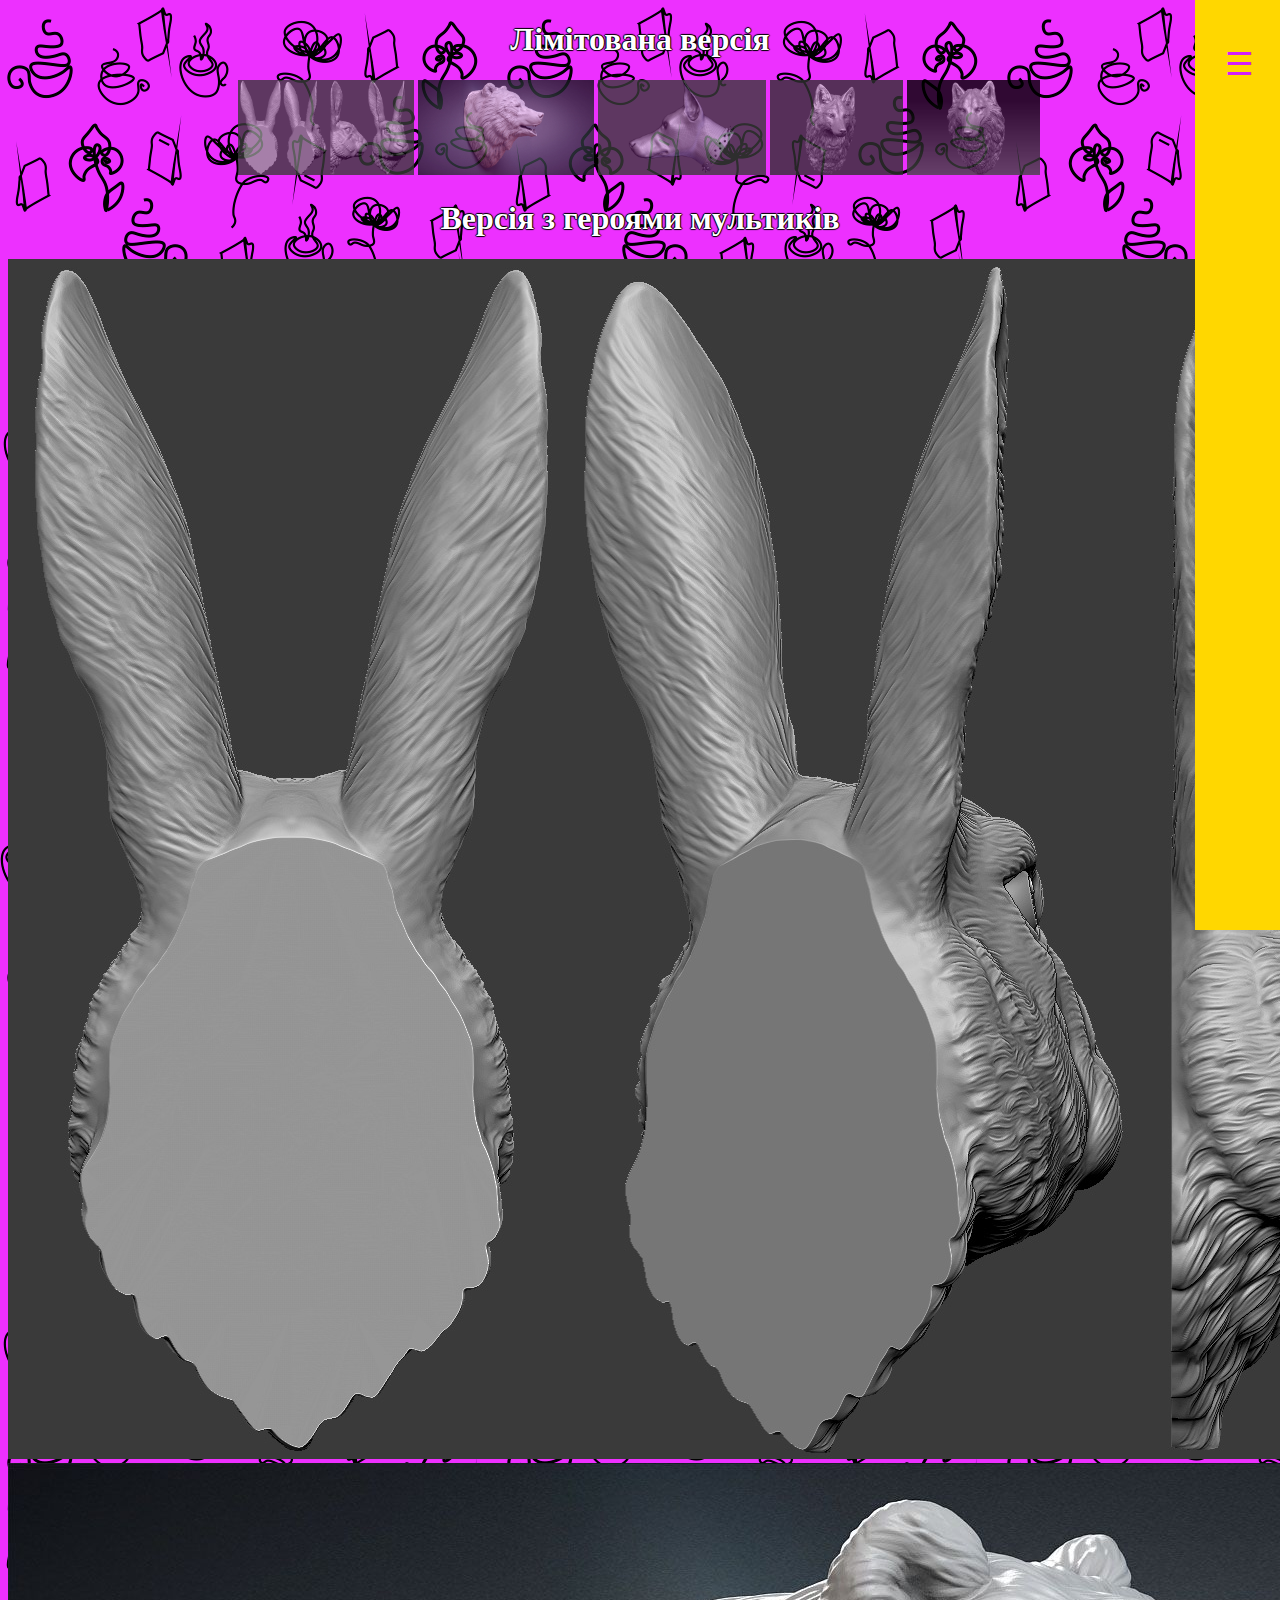
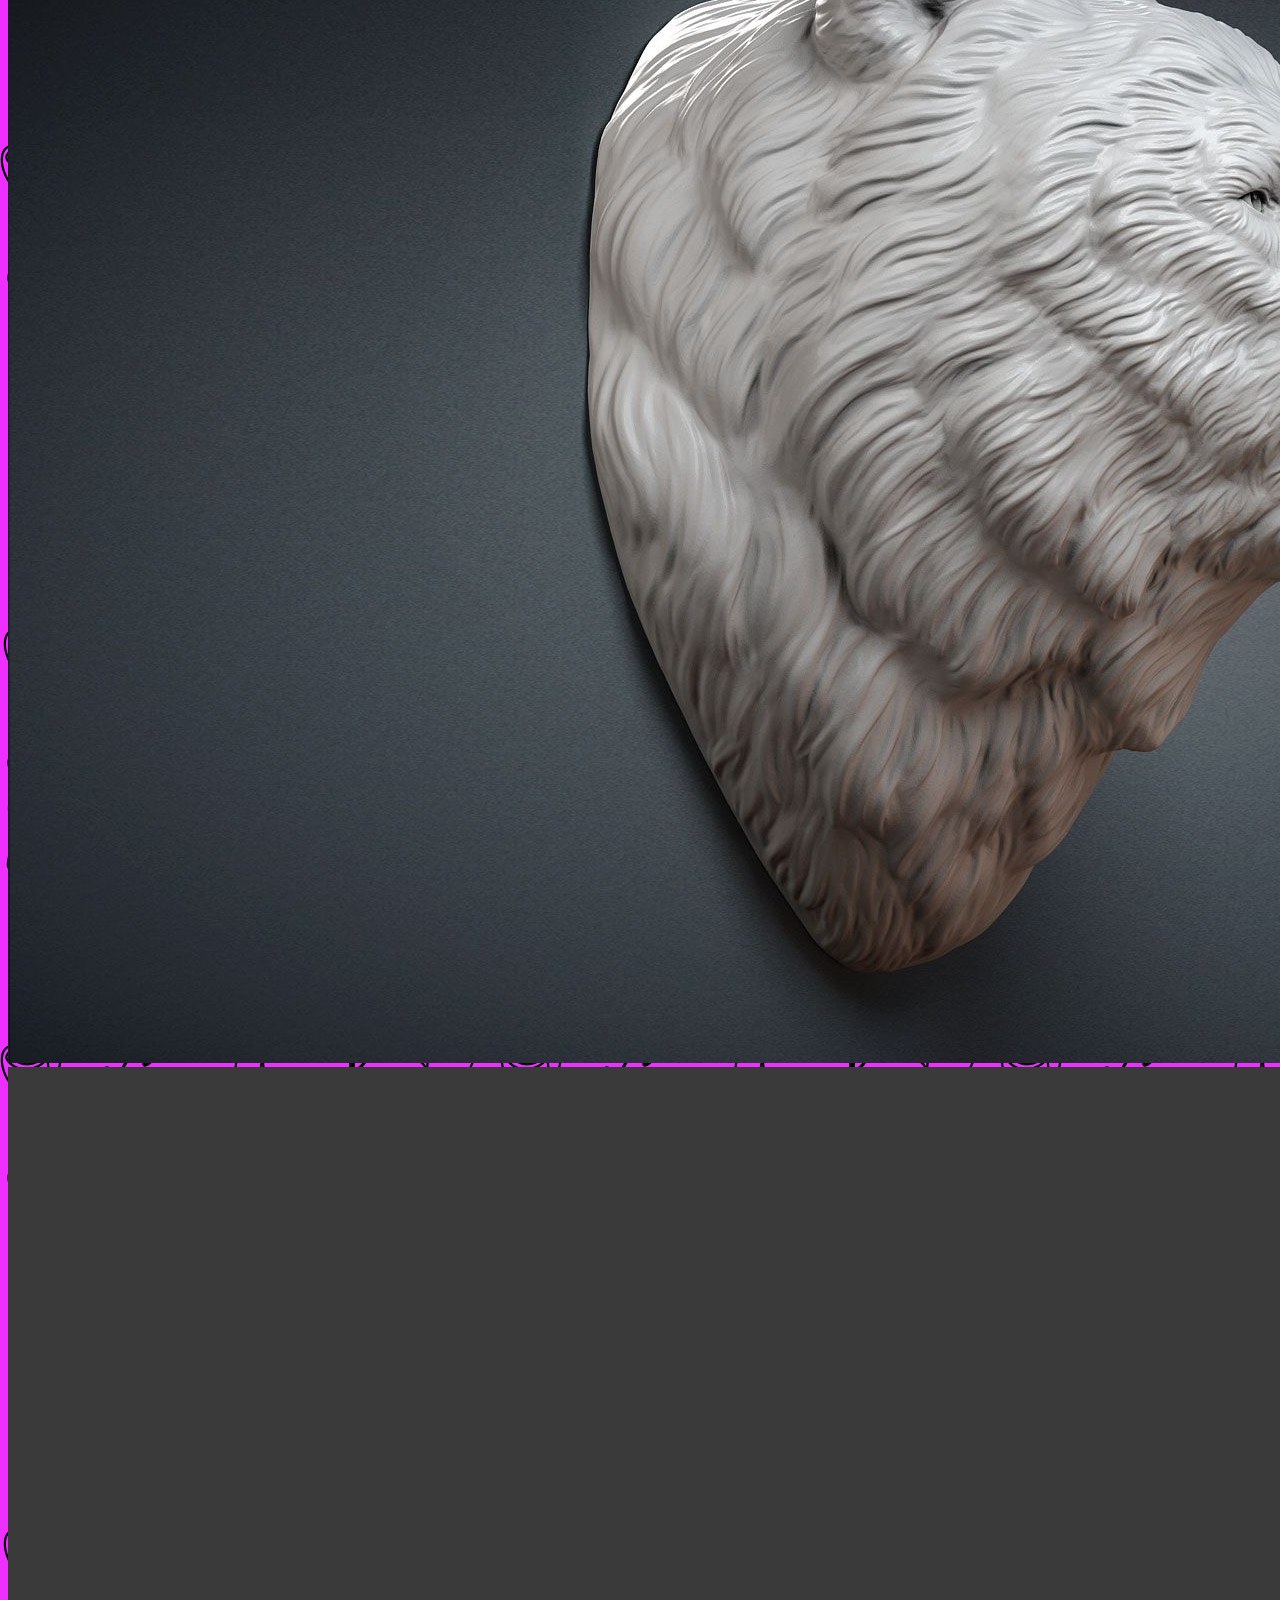
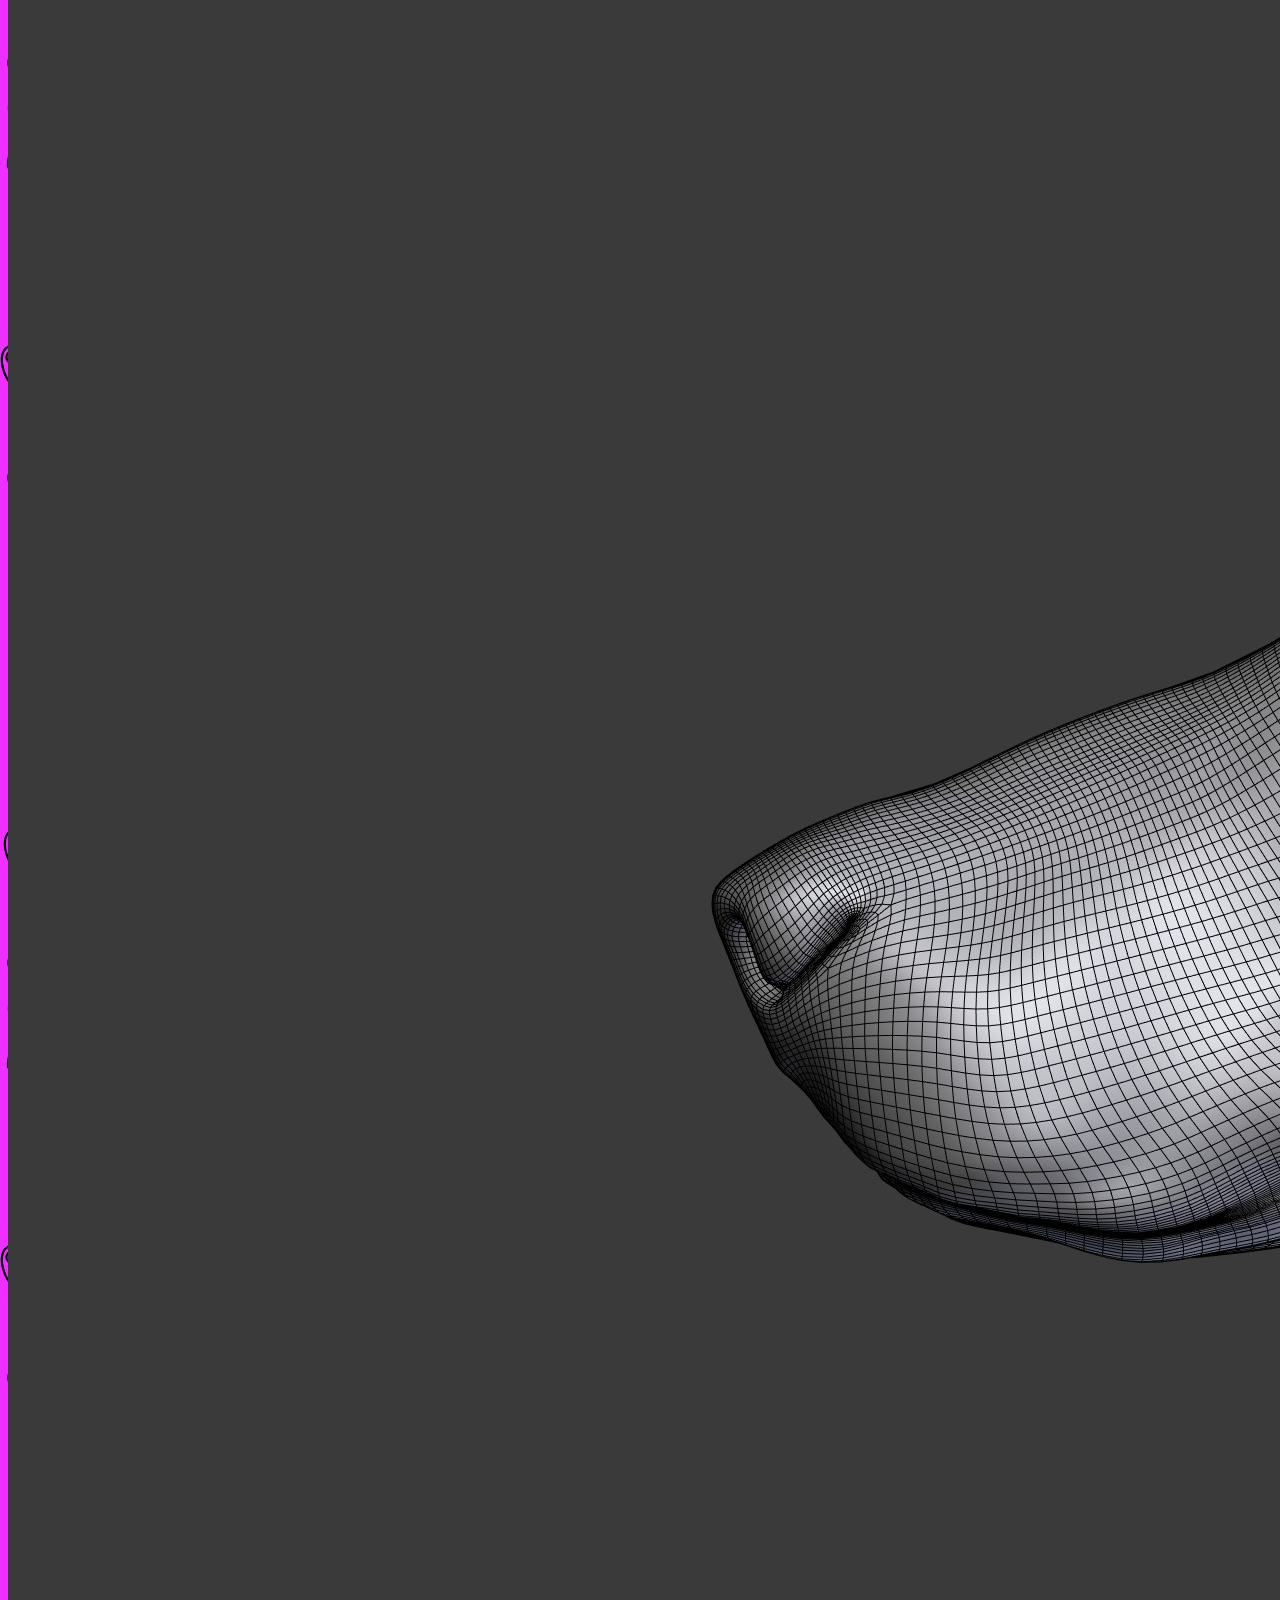
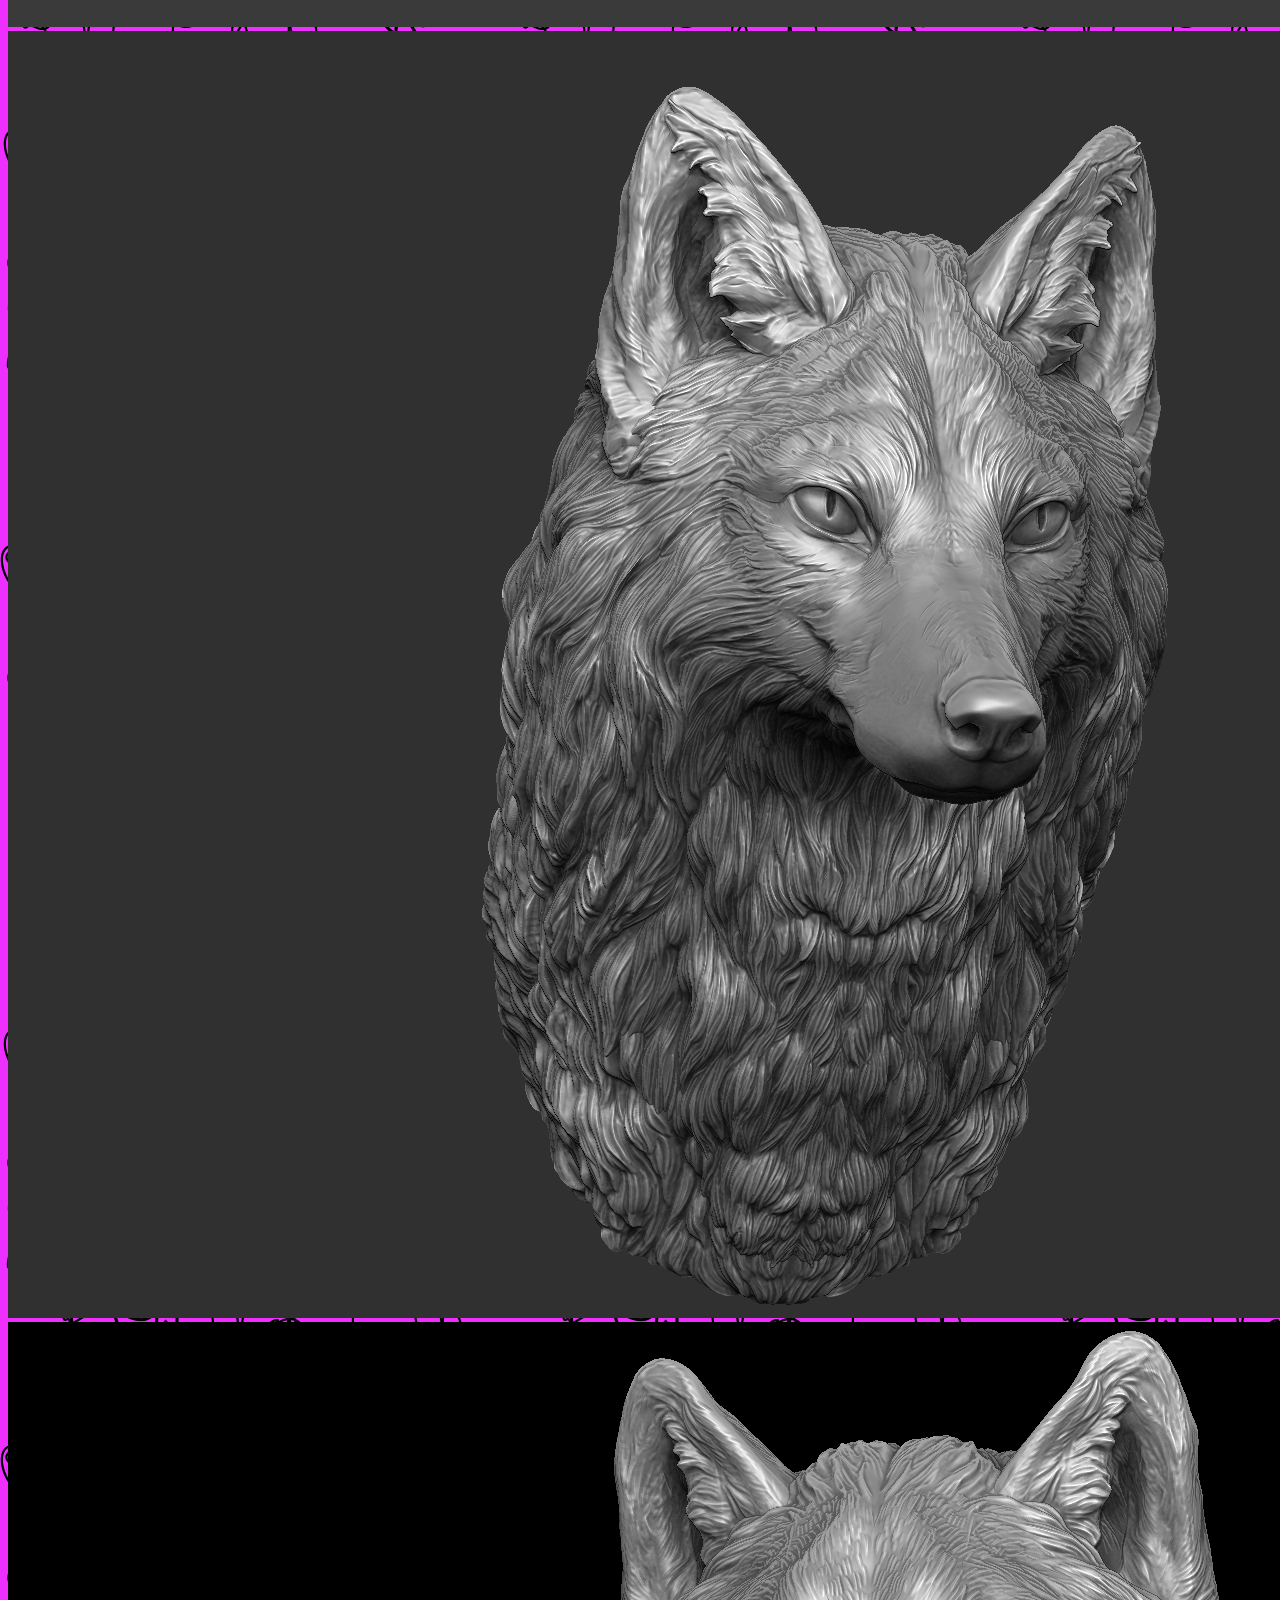
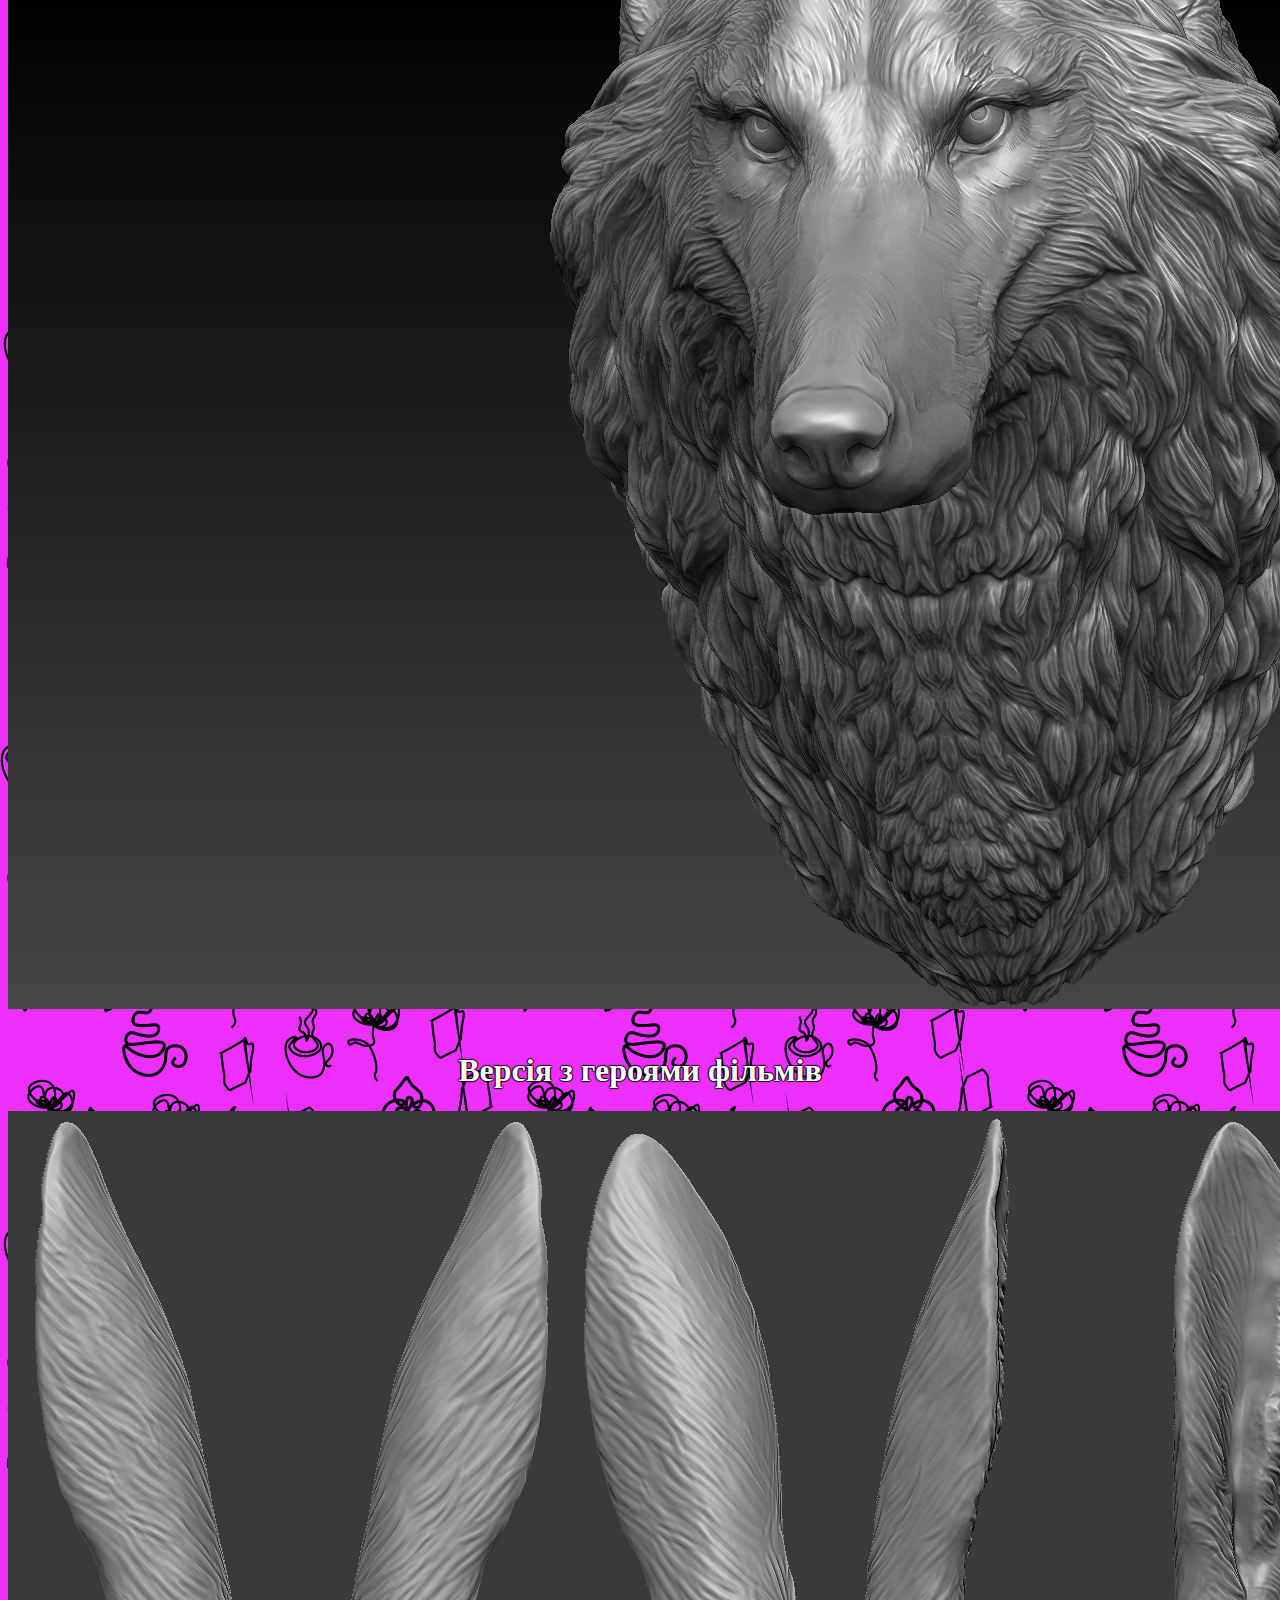
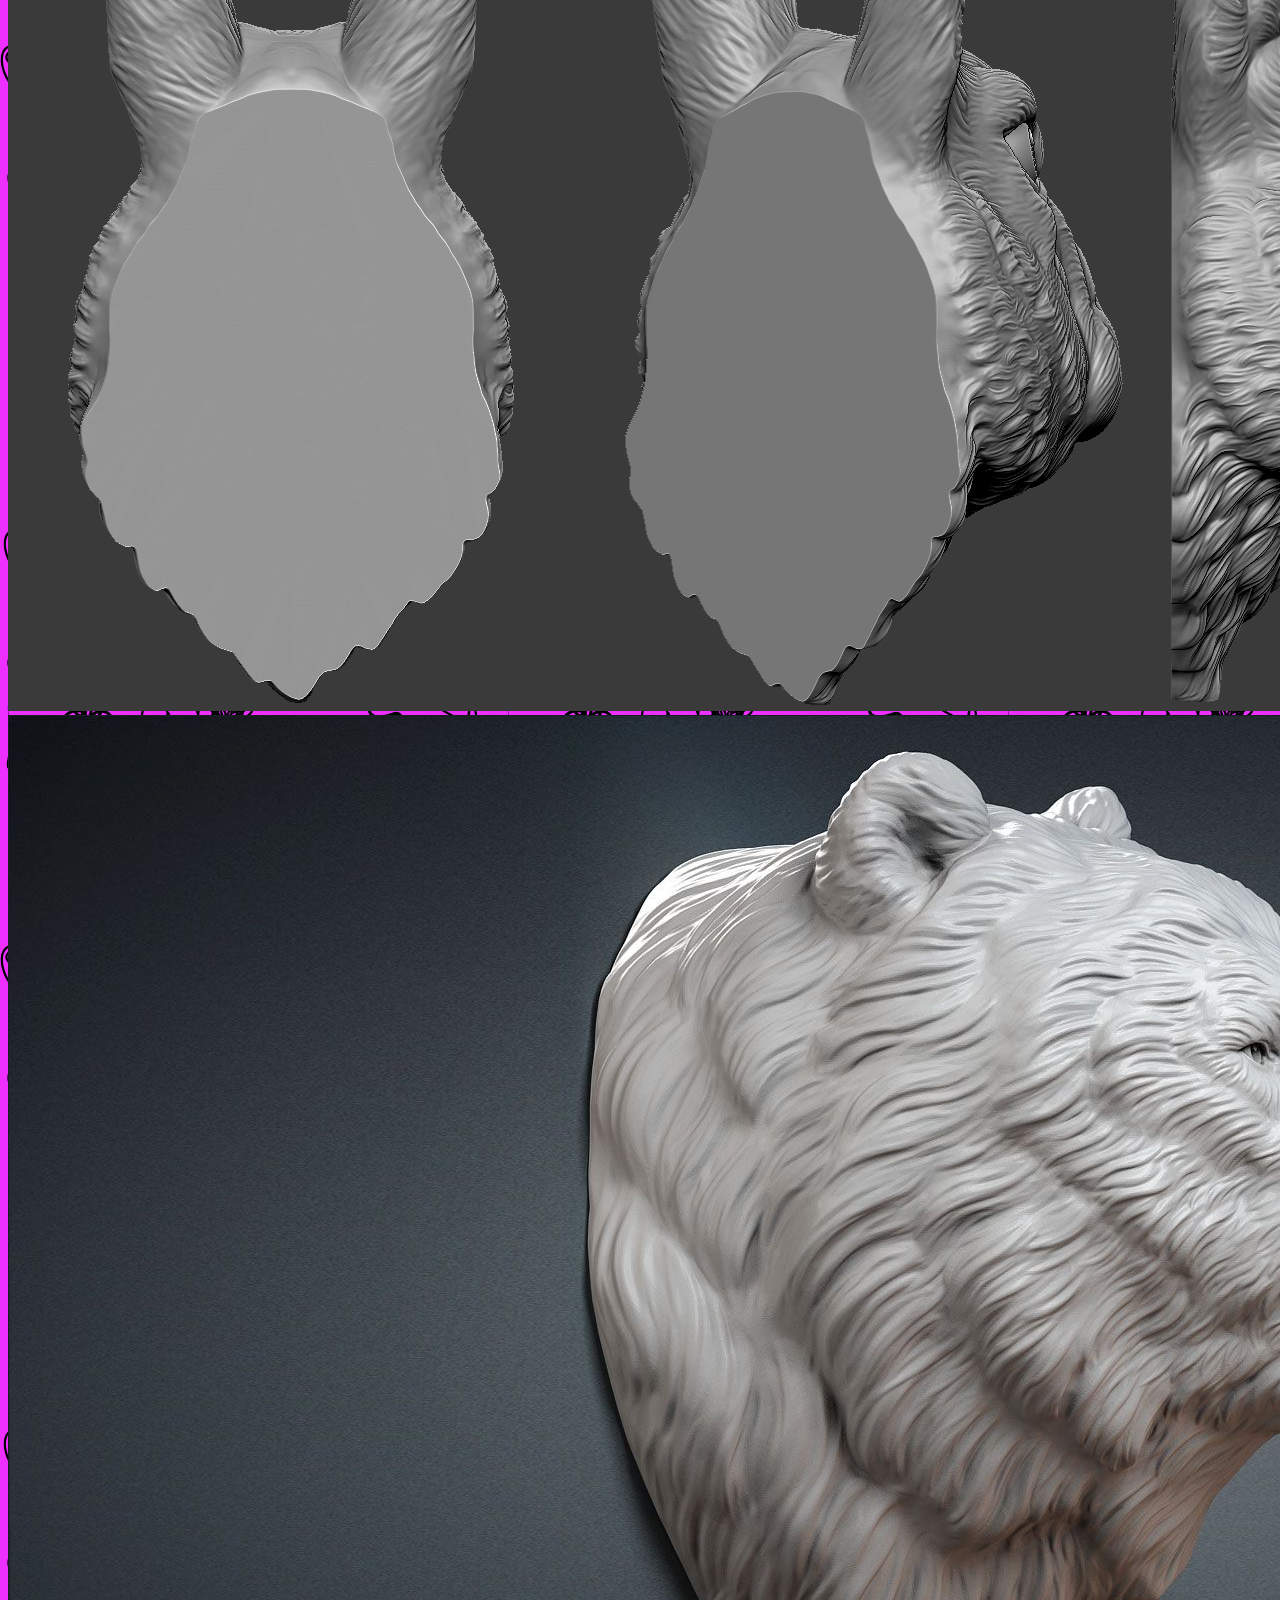
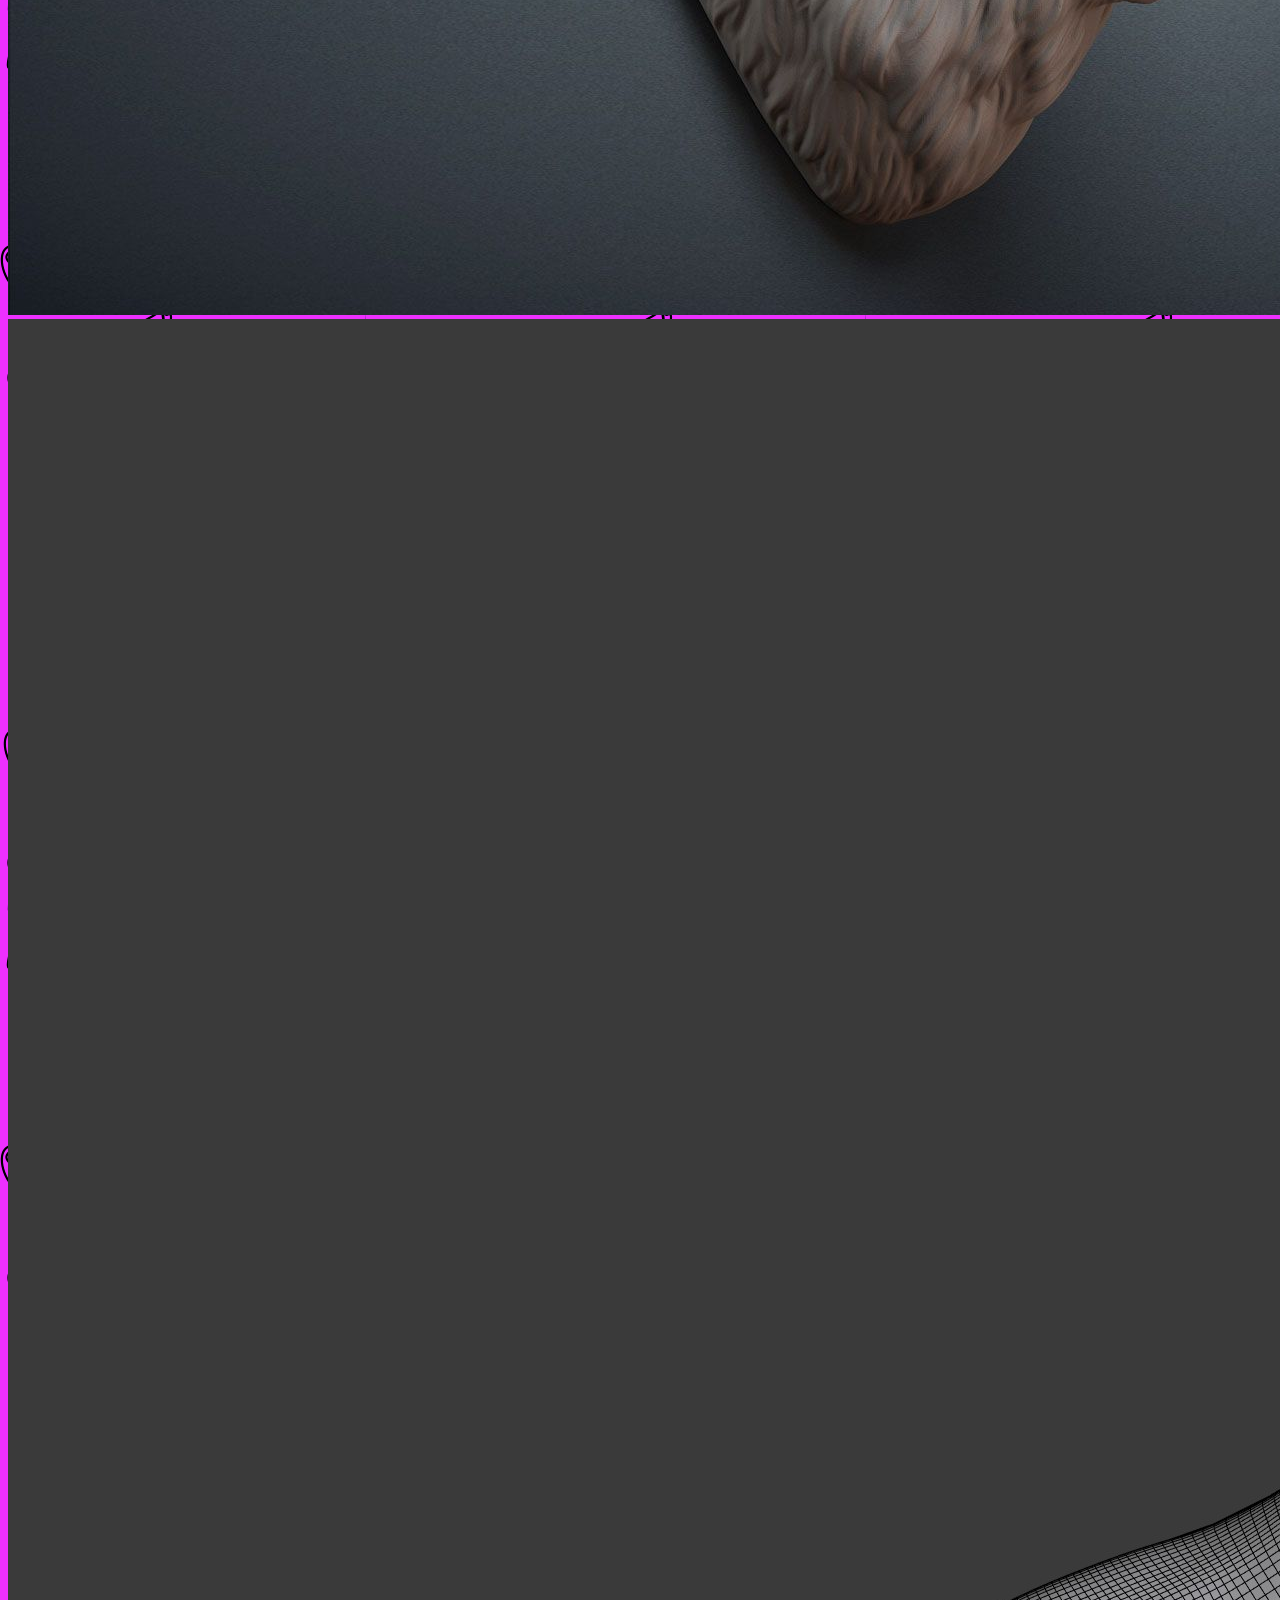
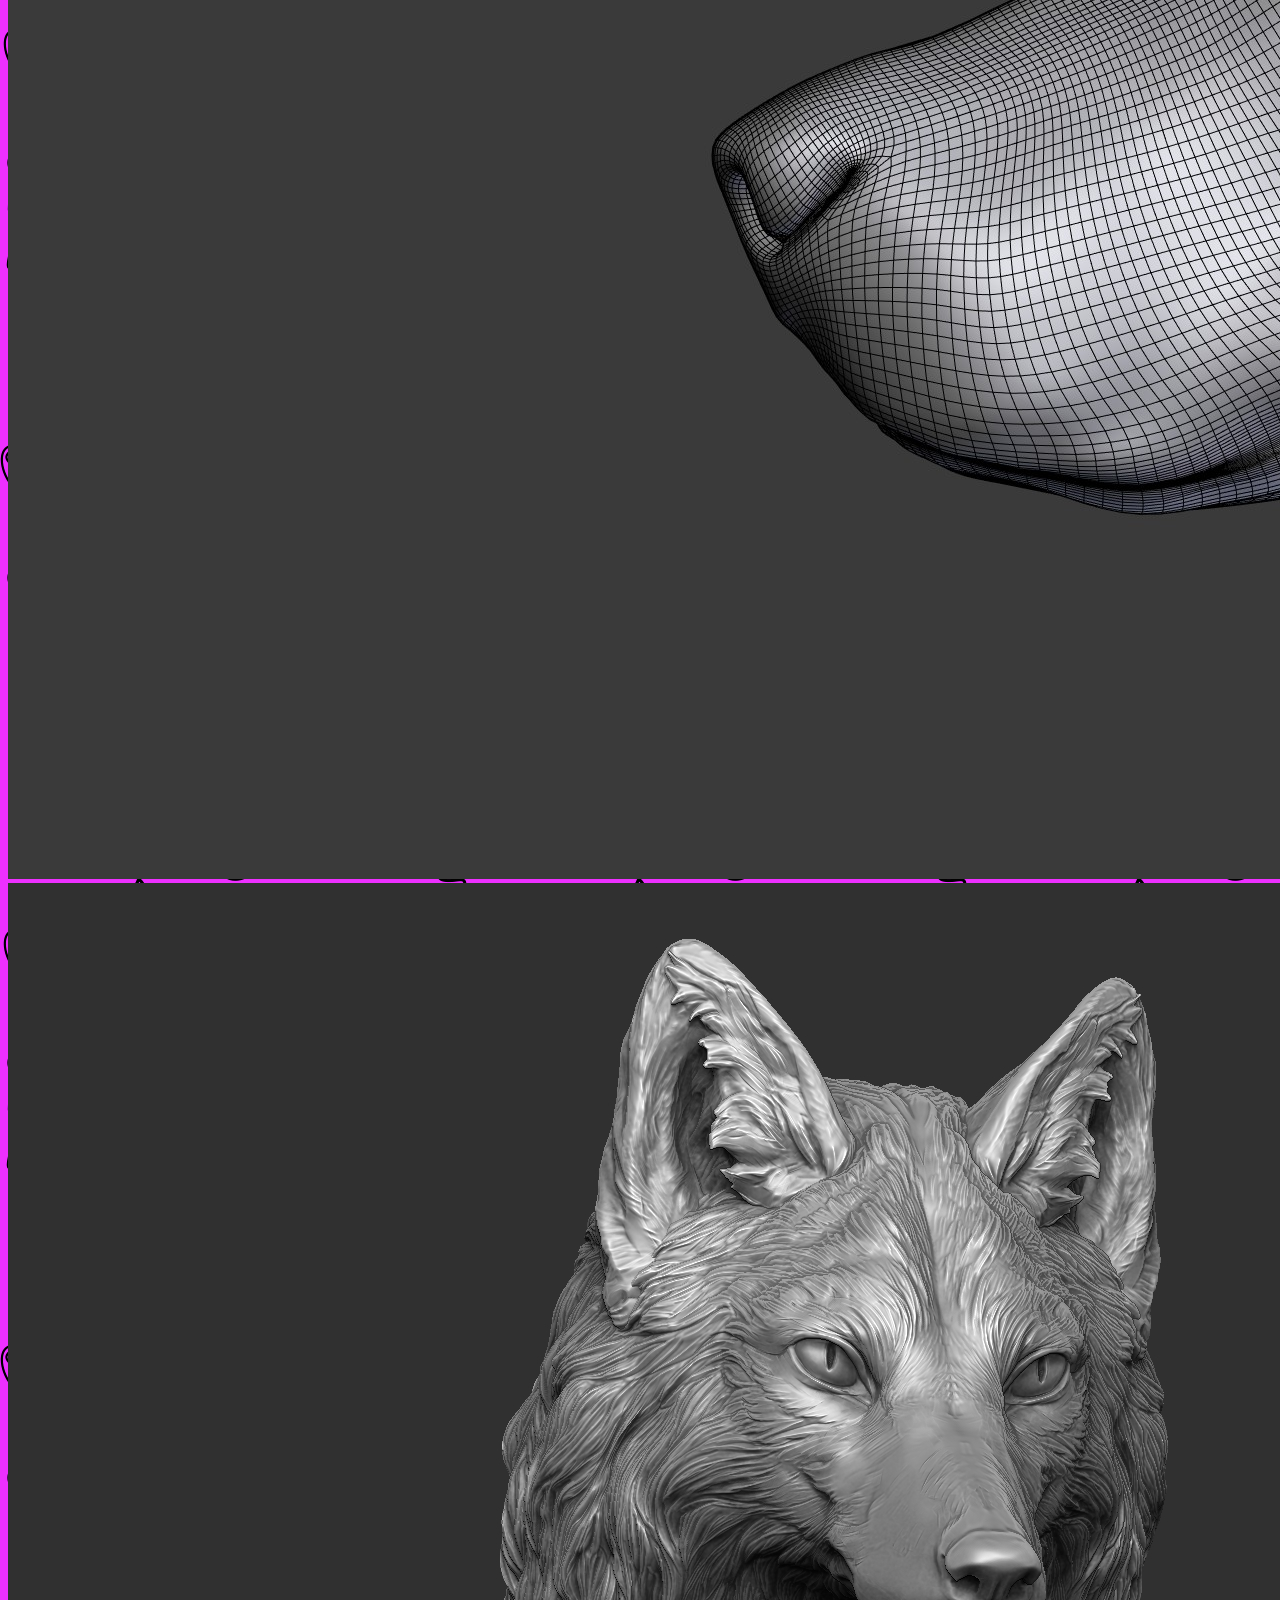
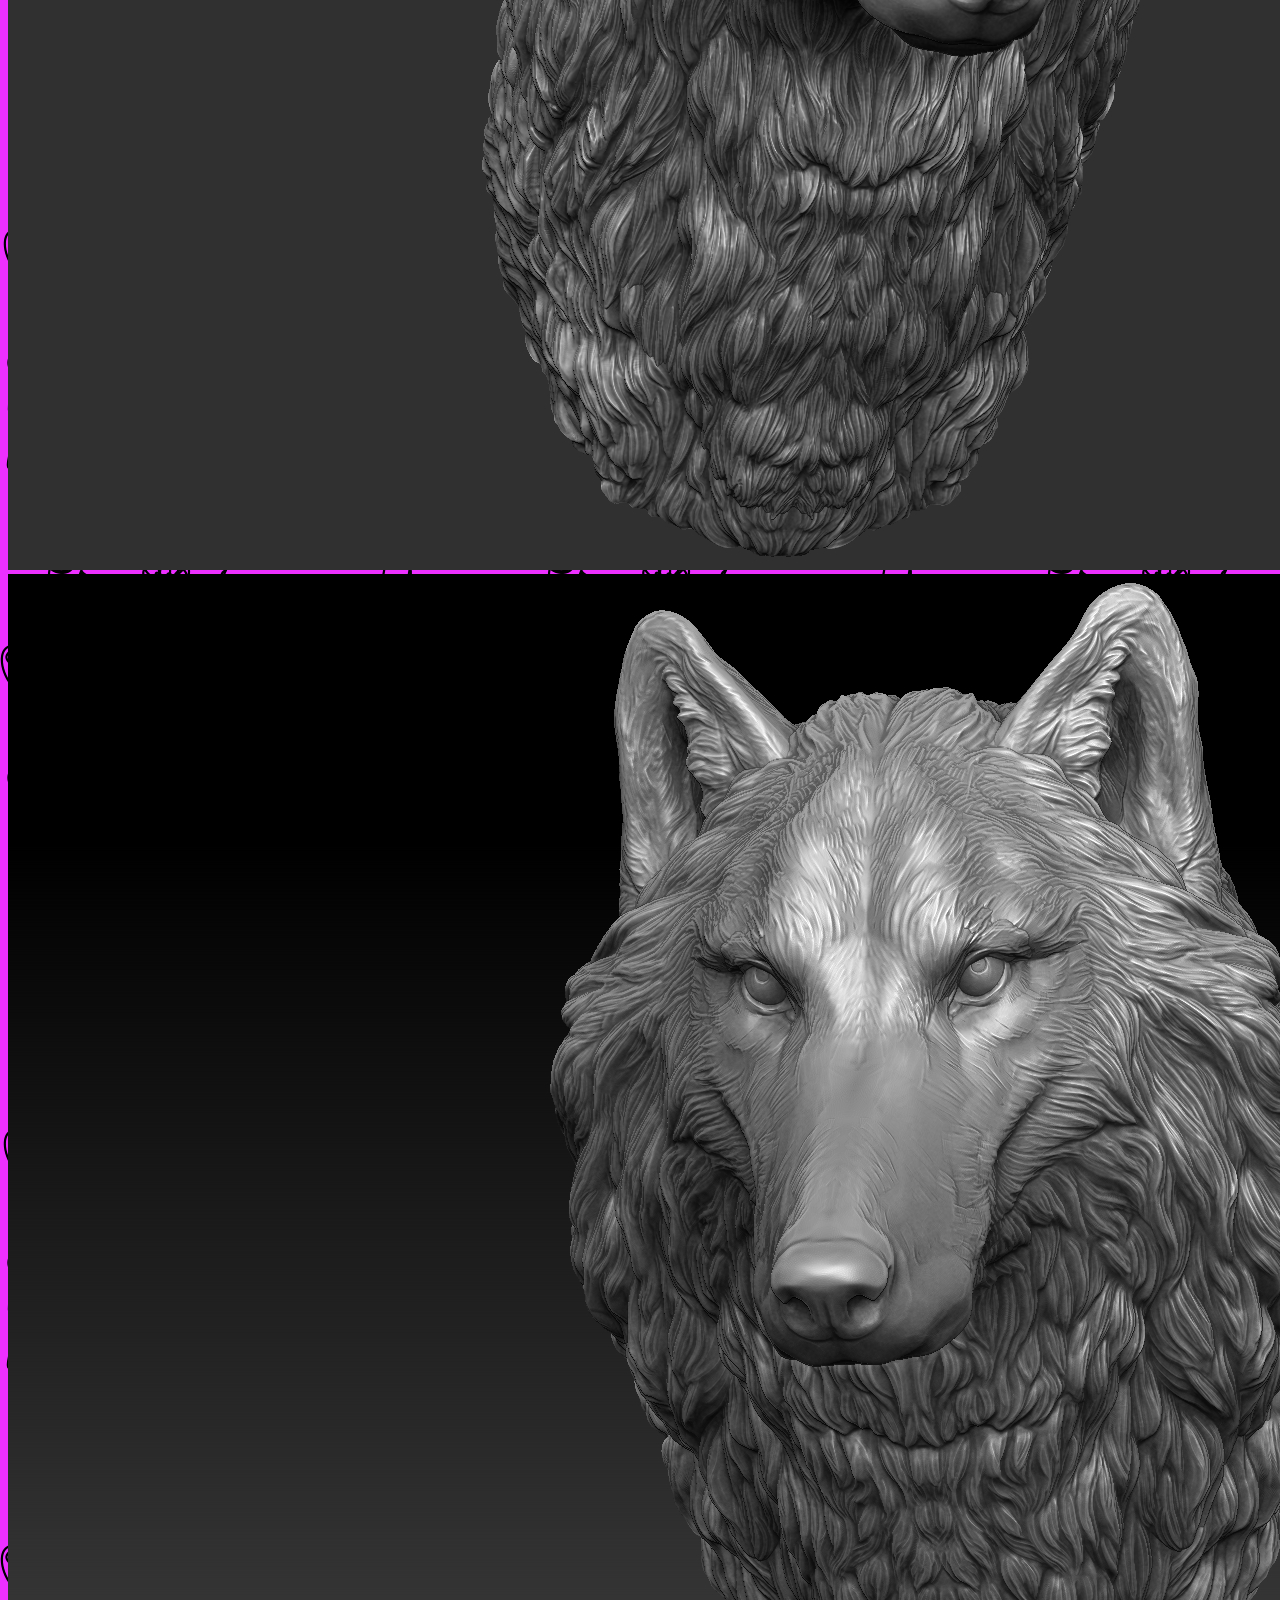
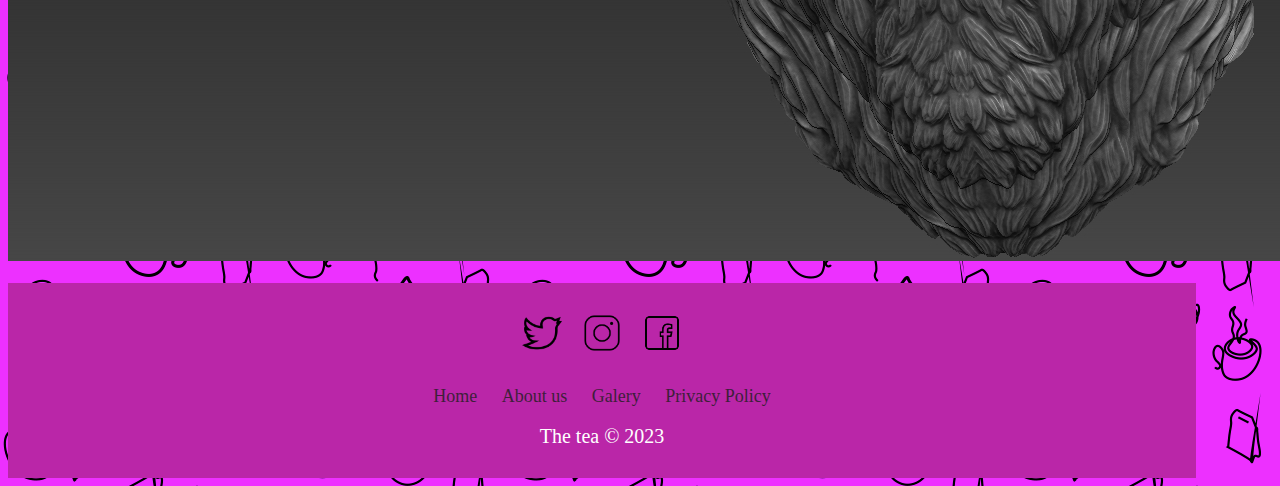
<file: galery.html>
<!DOCTYPE html>
<html>
    <head>
        <title>The tea</title>
        <link rel="stylesheet" type="text/css" href="index.css">
        <link rel="stylesheet" type="text/css" href="galery.css">
    </head>
    <body>
        <input type="checkbox" id="nav-toggle" hidden>
        <nav class="nav">
            <label for="nav-toggle" class="nav-toggle" onclick></label> 
            <ul>
                <li><a href="index.html">На головну</a>
                <li><a href="galery.html">Галерея продуктів</a>
                <li><a href="order.html">Замовити своє</a>
                <li><a href="social.html">Наше місцерасположення</a>
            </ul>
        </nav>
        <h1>Лімітована версія</h1>
        <div class="dive">
            <div class="row">
                <div class="column">
                  <img src="rabbit.jpg" alt="first" onclick="openImg(this);">
                </div>
                <div class="column">
                  <img src="bear.jpg" alt="second" onclick="openImg(this);">
                </div>
                <div class="column">
                    <img src="dog.jpg" alt="fifth" onclick="openImg(this);">
                </div>
                <div class="column">
                  <img src="fox.jpg" alt="third" onclick="openImg(this);">
                </div>
                <div class="column">
                  <img src="wolf.jpg" alt="fourth" onclick="openImg(this);">
                </div>
              </div>
              <div class="container">
                <span onclick="this.parentElement.style.display='none'" class="closebtn">&times;</span>
                <img id="expandedImg">
              </div>
        </div>
        <h1>Версія з героями мультиків</h1>
        <div class="dive1">
            <div class="row1">
                <div class="column1">
                  <img src="rabbit.jpg" alt="first" onclick="openImg1(this);">
                </div>
                <div class="column1">
                  <img src="bear.jpg" alt="second" onclick="openImg1(this);">
                </div>
                <div class="column1">
                    <img src="dog.jpg" alt="fifth" onclick="openImg1(this);">
                </div>
                <div class="column1">
                  <img src="fox.jpg" alt="third" onclick="openImg1(this);">
                </div>
                <div class="column1">
                  <img src="wolf.jpg" alt="fourth" onclick="openImg1(this);">
                </div>
              </div>
              <div class="container1">
                <span onclick="this.parentElement.style.display='none'" class="closebtn">&times;</span>
                <img id="expandedImg1">
              </div>
        </div>
        <h1>Версія з героями фільмів</h1>
        <div class="dive2">
            <div class="row2">
                <div class="column2">
                  <img src="rabbit.jpg" alt="first" onclick="openImg2(this);">
                </div>
                <div class="column2">
                  <img src="bear.jpg" alt="second" onclick="openImg2(this);">
                </div>
                <div class="column2">
                    <img src="dog.jpg" alt="fifth" onclick="openImg2(this);">
                </div>
                <div class="column2">
                  <img src="fox.jpg" alt="third" onclick="openImg2(this);">
                </div>
                <div class="column2">
                  <img src="wolf.jpg" alt="fourth" onclick="openImg2(this);">
                </div>
              </div>
              <div class="container2">
                <span onclick="this.parentElement.style.display='none'" class="closebtn">&times;</span>
                <img id="expandedImg2">
              </div>
        </div>
        
        <footer class="footer">
            <div class="social">
                <a href="#">
                    <img src="twitter.png" alt="twt" class="icons">
                </a>
                <a href="#">
                    <img src="inst.png" alt="inst" class="icons">
                </a>
                <a href="#">
                    <img src="facebook.png" alt="fcb" class="icons">
                </a>
            </div>
            <ul class="list-inline">
                <li class="list-inline-item"><a href="#">Home</a></li>
                <li class="list-inline-item"><a href="#">About us</a></li>
                <li class="list-inline-item"><a href="#">Galery</a></li>
                <li class="list-inline-item"><a href="#">Privacy Policy</a></li>
            </ul>
            <p class="copyright">The tea © 2023</p>
        </footer>
        <script src="galery.js"></script>
    </body>
    <script src="https://cdnjs.cloudflare.com/ajax/libs/jquery/3.2.1/jquery.min.js"></script>
    <script src="https://cdnjs.cloudflare.com/ajax/libs/twitter-bootstrap/4.1.3/js/bootstrap.bundle.min.js"></script>
</html>
</file>
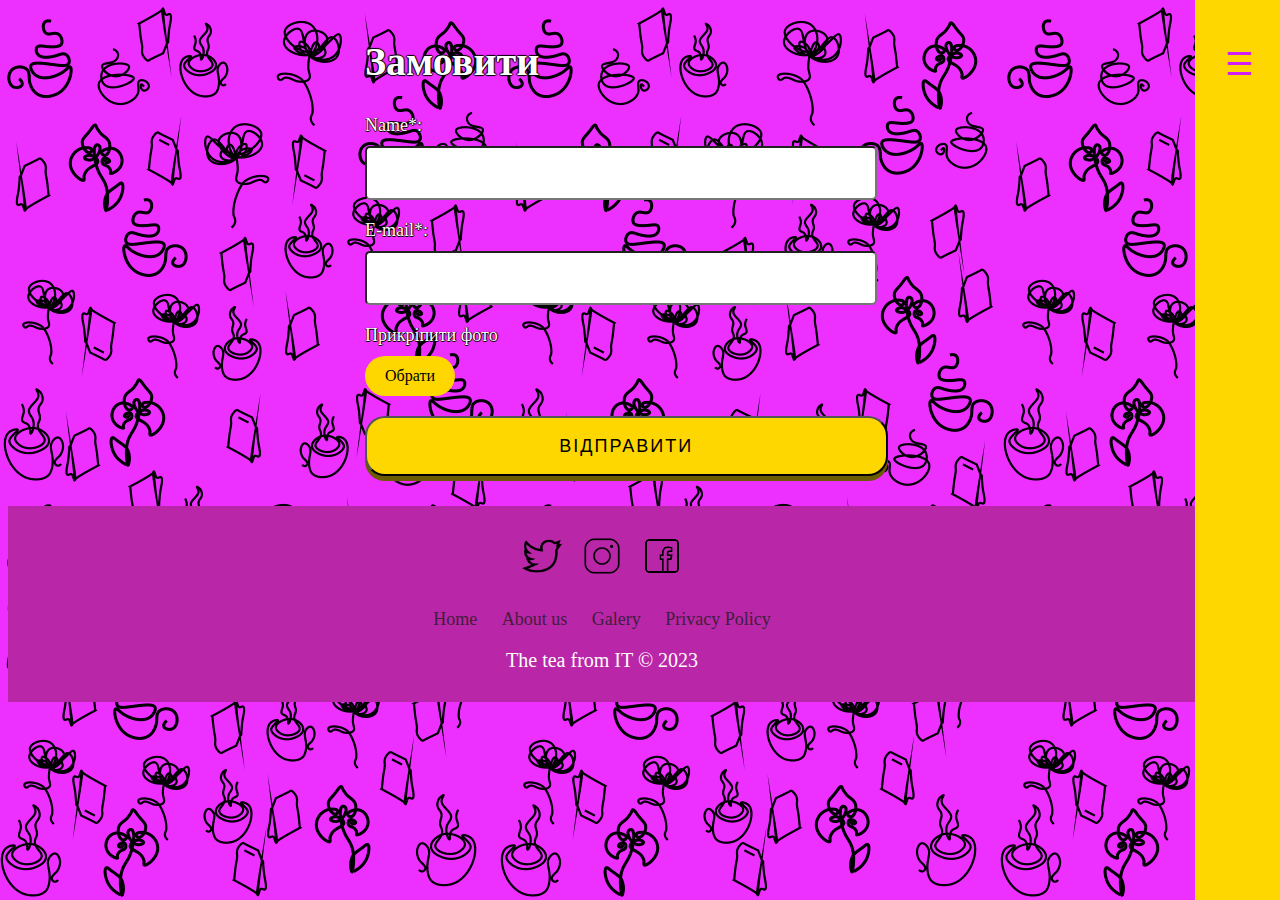
<file: order.html>
<!DOCTYPE html>
<html>
  <head>
    <title>The tea from IT</title>
    <link rel="stylesheet" type="text/css" href="index.css">
    <link rel="stylesheet" type="text/css" href="order.css">
  </head>
  <body>
    <input type="checkbox" id="nav-toggle" hidden>
    <nav class="nav">
      <label for="nav-toggle" class="nav-toggle" onclick></label> 
      <ul>
        <li><a href="index.html">На головну</a>
        <li><a href="galery.html">Галерея продуктів</a>
        <li><a href="order.html">Замовити своє</a>
        <li><a href="social.html">Наше місцерасположення</a>
      </ul>
      </nav>
      <div class="wrapper">
          <div class="form">
            <form action="#" id="form" class="form_body">
              <div class="obv"><h1 class="form_title">Замовити</h1></div>
              <div class="form_item">
                <div class="obv"><label for="formName" class="form_label">Name*: </label></div>
                <input id="formName" type="text" name="name" class="form_input _req"></input>
              </div>
              <div class="form_item">
                <div class="obv"><label for="formEmail" class="form_label">E-mail*: </label></div>
                <input id="formEmail" type="text" name="email" class="form_input _req _email"></input>
              </div>
              <div class="form_item">
                <div class="obv"><div class="form_label">Прикріпити фото</div></div>
                <div class="file">
                  <div class="file_item">
                    <input id="formImage" accept=".jpg, .png" type="file" name="image" class="file_input">
                    <div class="file_button">Обрати</div>
                  </div>
                  <div div="formPreview" class="file_previev"></div>
                </div>
              </div>
              <button type="submit" class="form_button">Відправити</button>
            </form>
          </div>
      </div>
    <footer class="footer">
      <div class="social">
          <a href="#">
              <img src="twitter.png" alt="twt" class="icons">
          </a>
          <a href="#">
              <img src="inst.png" alt="inst" class="icons">
          </a>
          <a href="#">
              <img src="facebook.png" alt="fcb" class="icons">
          </a>
      </div>
      <ul class="list-inline">
          <li class="list-inline-item"><a href="#">Home</a></li>
          <li class="list-inline-item"><a href="#">About us</a></li>
          <li class="list-inline-item"><a href="#">Galery</a></li>
          <li class="list-inline-item"><a href="#">Privacy Policy</a></li>
      </ul>
      <p class="copyright">The tea from IT © 2023</p>
  </footer>
  <script src="script.js"></script>
  </body>
  <script src="https://cdnjs.cloudflare.com/ajax/libs/jquery/3.2.1/jquery.min.js"></script>
  <script src="https://cdnjs.cloudflare.com/ajax/libs/twitter-bootstrap/4.1.3/js/bootstrap.bundle.min.js"></script>
</html>
</file>
<file: index.css>
body {
    background-image: url("фон.png");
    -webkit-animation: bugfix infinite 1s;
  }
  .logotip{
    height: 150px;
  }
  .nav {/**відповідає за бокову панель**/
    width: 365px;
    height: 100%;
    position: fixed;
    top: 0;
    bottom: 0;
    margin: 0;
    right: -320px;
    padding: 15px 20px;
    transition: right 0.3s;
    background: #FFD700;
    z-index: 2000;
} 
.nav-toggle { /**відповідає за іконки**/
    position: absolute;
    right: 330px;
    top: 1em;
    padding: 0.5em;
    background: inherit;
    color: #d21dfb;
    cursor: pointer;
    font-size: xx-large;
    line-height: 1;
    z-index: 2001;
    -webkit-transition: color .25s ease-in-out;
    -moz-transition: color .25s ease-in-out;
    transition: color .25s ease-in-out;
}
.nav-toggle:after {
    content: '\2630';
    text-decoration: none;
}
.nav-toggle:hover {
    color: #f4f4f4;
}
[id='nav-toggle'] {
    position: absolute;
    display: none;
} 
[id='nav-toggle']:checked ~ .nav > .nav-toggle {/**задає положення хрестику**/
    left: auto;
    right: 2px;
    top: 1em;
} 
[id='nav-toggle']:checked ~ .nav {
    right: 0;/**висуває панель**/
    box-shadow:4px 0px 20px 0px rgba(0, 0, 0, 0.5);
    -moz-box-shadow:4px 0px 20px 0px rgba(0,0,0, 0.5);
    -webkit-box-shadow:4px 0px 20px 0px rgba(0,0,0, 0.5);
    overflow-y: auto;
} 
[id='nav-toggle']:checked ~ .nav > .nav-toggle:after {
    content: '\2716';
}
.nav > ul {
    display: block;
    margin: 0;
    padding: 0;
    list-style: none;/**прибирає точки у списку**/
}
.nav > ul > li {/**анімація тексту всередені меню**/
    line-height: 2.5;
    opacity: 0;
    -webkit-transform: translateX(50%);
    -moz-transform: translateX(50%);
    -ms-transform: translateX(50%);
    transform: translateX(50%);
    -webkit-transition: opacity .5s .1s, -webkit-transform .5s .1s;
    -moz-transition: opacity .5s .1s, -moz-transform .5s .1s;
    -ms-transition: opacity .5s .1s, -ms-transform .5s .1s;
    transition: opacity .5s .1s, transform .5s .1s;
}
[id='nav-toggle']:checked ~ .nav > ul > li {
    opacity: 1;
    -webkit-transform: translateX(0);
    -moz-transform: translateX(0);
    -ms-transform: translateX(0);
    transform: translateX(0);
} 
.nav > ul > li:nth-child(2) {/**анімація тексту всередені меню, але поштучно**/
    -webkit-transition: opacity .5s .2s, -webkit-transform .5s .2s;
    transition: opacity .5s .2s, transform .5s .2s;
}
.nav > ul > li:nth-child(3) {
    -webkit-transition: opacity .5s .3s, -webkit-transform .5s .3s;
    transition: opacity .5s .3s, transform .5s .3s;
}
.nav > ul > li:nth-child(4) {
    -webkit-transition: opacity .5s .4s, -webkit-transform .5s .4s;
    transition: opacity .5s .4s, transform .5s .4s;
}
.nav > ul > li:nth-child(5) {
    -webkit-transition: opacity .5s .5s, -webkit-transform .5s .5s;
    transition: opacity .5s .5s, transform .5s .5s;
}
.nav > ul > li > a {/**посилання**/
    display: inline-block;
    position: relative;
    padding: 0;
    font-family: 'Open Sans', sans-serif;
    font-weight: 300;
    font-size: 1.2em;
    color: #000000;
    width: 100%;
    text-decoration: none;
    -webkit-transition: color .5s ease, padding .5s ease;
    -moz-transition: color .5s ease, padding .5s ease;
    transition: color .5s ease, padding .5s ease;
}
.nav > ul > li > a:hover, .nav > ul > li > a:focus {/**анімація тексту при наведені**/
    color: #d21dfb;
    padding-left: 15px;
}
.nav > ul > li > a:after {/**лінії**/
    content: '';
    display: block;
    position: absolute;
    left: 0;
    bottom: 0;
    height: 1px;
    width: 100%;
    background: #000000;
    -webkit-transition: width .5s ease;
    transition: width .5s ease;
}
.list-inline-item{
    font-family: cursive;
    margin-left: 210px;
}
.footer {
    padding:30px 0;
    background-color:#ba26a8;
    color:#1e1e1e;
    max-width: 94%;
  }
.footer ul {
    padding:0;
    list-style:none;
    text-align:center;
    font-size:18px;
    line-height:1.6;
    margin-bottom:0;
}
.footer li {
    padding:0 10px;
}
.footer ul a {
    color:inherit;
    text-decoration:none;
    opacity:0.8;
}
.footer ul a:hover {
    opacity:1;
}
.footer .social {
    text-align:center;
    padding-bottom:25px;
}
.footer .social > a {
    display:inline-block;
    margin:0 8px;
}
.footer .social a > img:hover {
    cursor:help;
}
.footer .copyright {
    margin-top:15px;
    text-align:center;
    font-size:20px;
    color:#ffffff;
    margin-bottom:0;
}  
.list-inline li{
    display: inline-block;
}
.list-inline, .list-inline li{
    margin: 0;
}
.icons{
    height: 40px;
}
</file>
<file: galery.css>
.column {
    float: left;
}
.column img {
    opacity: 0.8;
    cursor: pointer;
}
.column img:hover {
    opacity: 1;
}
.row:after {
    content: "";
    display: table;
    clear: both;
}
.container {
    position: relative;
    display: none;
}
.closebtn {
    position: absolute;
    top: 10px;
    right: 15px;
    color: white;
    font-size: 35px;
    cursor: pointer;
}
.row img{
    max-height: 95px;
    margin-left: 4px;
}
#expandedImg{
    width: 340px;
    margin-left: 222px;
}
.dive{
    max-width: 812px;
    margin-left: auto;
    margin-right: auto;
}
h1{
    color:#ffffff;
    text-shadow: 1px 0 1px #000, 
    0 1px 1px #000, 
    -1px 0 1px #000, 
    0 -1px 1px #000;
    text-align: center;
}
</file>
<file: order.css>
.form{
    max-width: 550px;
    margin: 0px auto;
    color: white;
    padding: 30px 0;
}
.form *{
    outline: none;
}
.form_body{
    position: relative;
}
.form_title{
    font-size: 40px;
    font-weight: 700;
    margin: 0px 0px 30px 0px;
}
.form_item{
    margin: 0px 0px 20px 0px;
}   
.form_label{
    font-size: 18px;
    display: block;
    margin: 0px 0px 10px 0px;
}
.obv h1{
    color:#ffffff;
    text-shadow: 1px 0 1px #000, 
    0 1px 1px #000, 
    -1px 0 1px #000, 
    0 -1px 1px #000;
}
.obv label, .obv .form_label{
    color:#ffffff;
    text-shadow: 1px 0 1px #000, 
    0 0.5px 0.5px #000, 
    -0.5px 0 0.5px #000, 
    0 -0.5px 0.5px #000;
}
.form_input{
    height: 50px;
    padding: 0px 20px;
    border-radius: 5px;
    width: 85%;
    font-size: 18px;
    transition: all 0.5s ease 0s;
}
.form_input:focus{
    box-shadow: 0 0 15px #fffa64;
}
.form_input._error{
    box-shadow: 0 0 15px red;
}
textarea.form_input{
    min-height: 120px;
    padding: 20px;
    resize: vertical;
}
.file{
  
}
.file_item{
    position: relative;
}
.file_input{
    position: absolute;
    top: 0;
    left: 0;
    width: 100%;
    height: 100%;
    opacity: 0;
}
.file_button{
    display: inline-flex;
    min-height: 40px;
    border-radius: 30px;
    justify-content: center;
    align-items: center;
    background-color: #FFD700;
    color: black;
    padding: 0px 20px;
}
.file_preview{
    display: inline-block;
    max-width: 100px;
    padding: 10px 0px 0px 0px;
}
.file_preview img{
    max-width: 100%;
}
.form_button{
    width: 95%;
    display: flex;
    justify-content: center;
    align-items: center;
    min-height: 60px;
    background-color: #FFD700;
    color: rgb(0, 0, 0);
    font-size: 18px;
    text-transform: uppercase;
    letter-spacing: 2px;
    font-weight: 700px;
    cursor: pointer;
    border-radius: 20px;
    box-shadow: 0 5px 0 #6b5b02;
    transition: background-color 0.5s ease 0s;
    position: relative;
    top: 0;
}
.form_button:hover{
    background-color: #9c8501;
}
.form_button:active{
    top: 3;
    box-shadow: 0 2px 0 #6b5b02;
}
</file>
